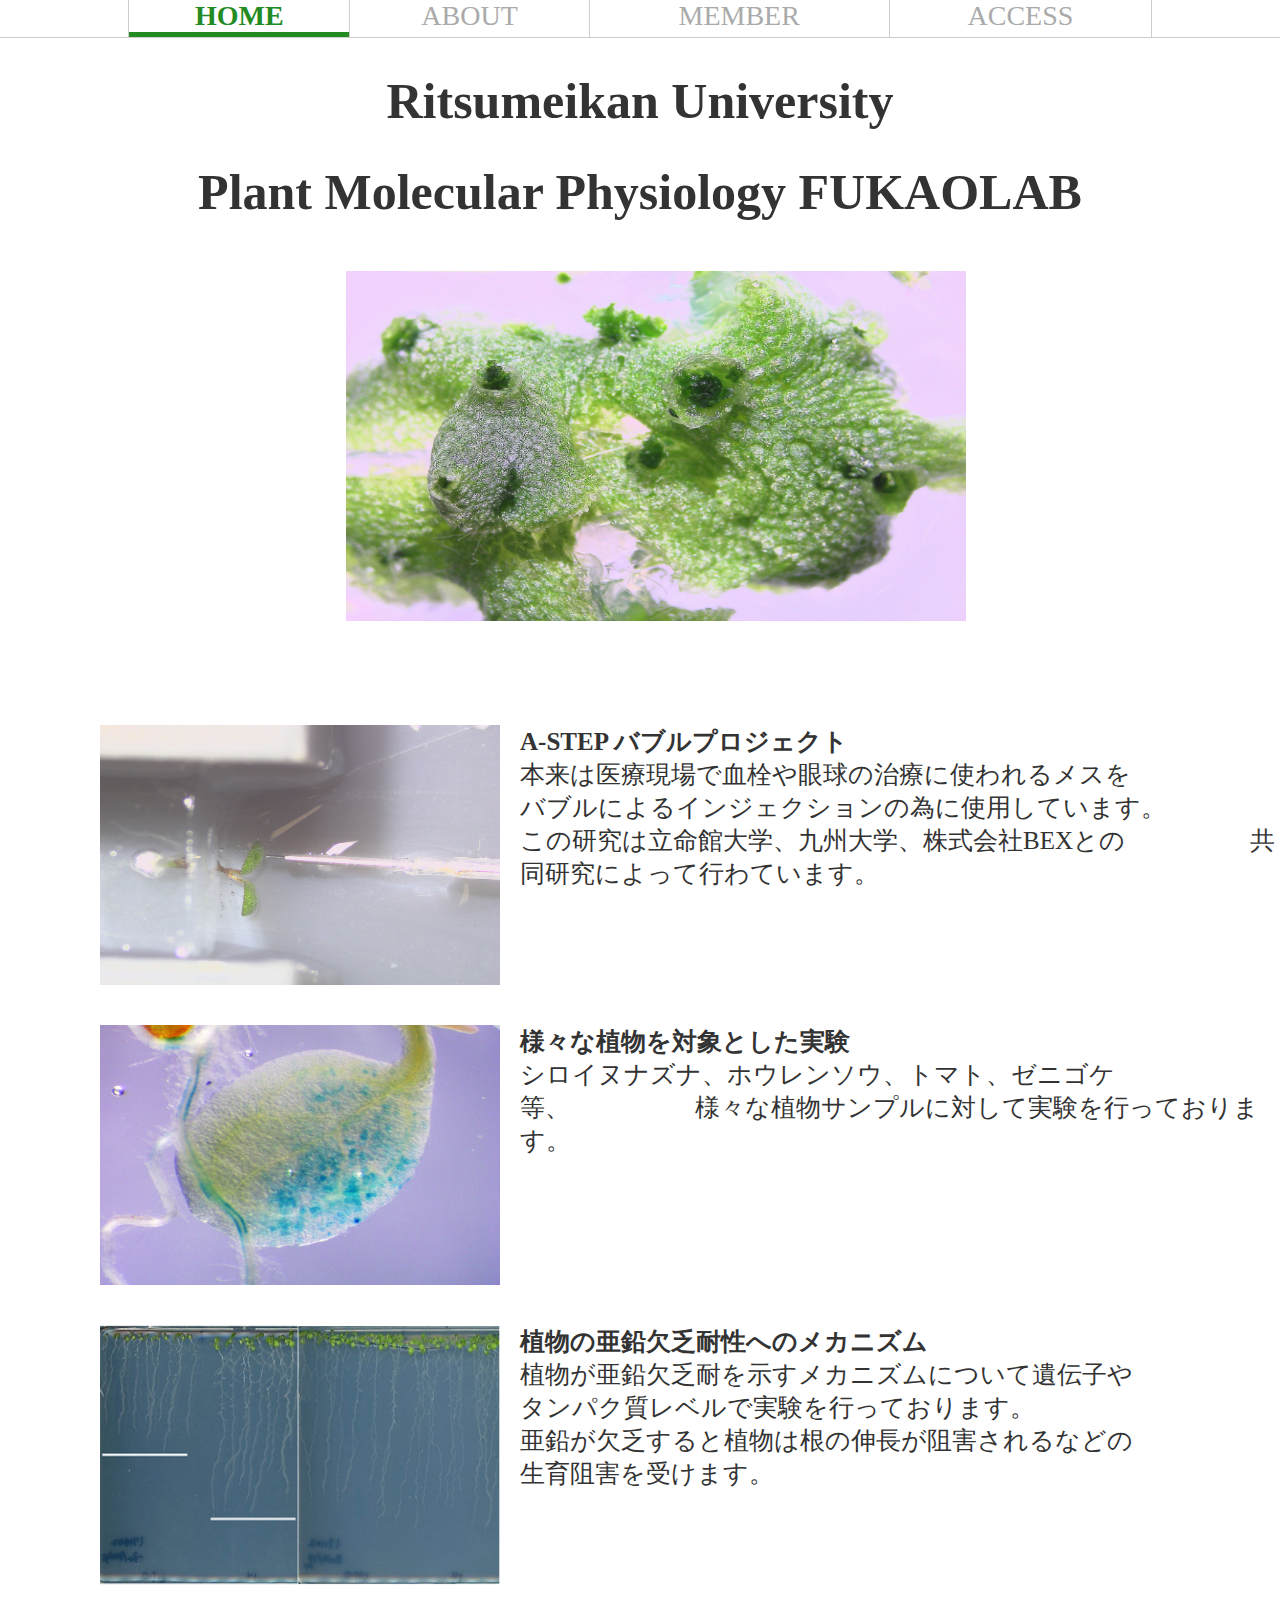
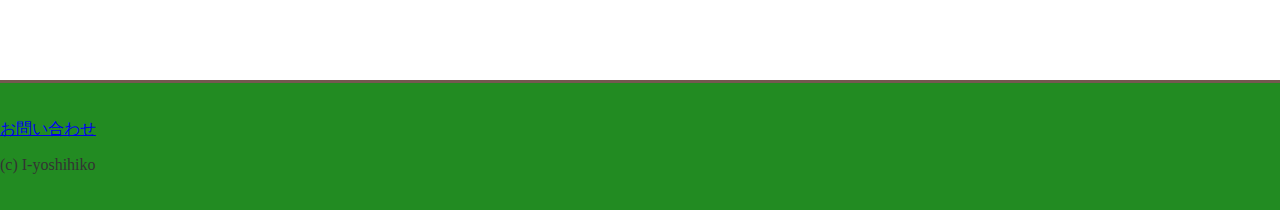
<file: index.html>
<!DOCTYPE html>
<html lang="ja">
 <head>
   <meta charset="utf-8">
   <title> 深尾研</title>
   <link rel="icon" href="favicon.ico">
   <meta name="description" content="深尾教授の研究室です">
   <link rel="stylesheet" href="css/styles.css">
   <link href="https://fonts.googleapis.com/css?family=Kaushan+Script rel="stylesheet">
 </head>
 <body>

   <header>

     <nav>
       <ul>
         <li class="current"><a href="index.html">HOME</a></li>
         <li><a href="about.html">ABOUT</a></li>
         <li><a href="today.html">MEMBER</a></li>
         <li><a href="access.html">ACCESS</a></li>
       </ul>
     </nav>

   </header>
   <div class="contents">

    <h1>Ritsumeikan University</h1>
    <h1> Plant Molecular Physiology FUKAOLAB</h1>

   </div>

       <p id="slideshow">
         <img src="img/zeni.jpg" alt="バブル" width="620" height="350" class="active">
         <img src="img/0301b.jpg" alt="プラスミド２"  width="620" height="350">
         <img src="img/hikaru.jpg" alt="プラスミド"  width="620" height="350">
         <img src="img/0301a.jpg" alt="ゼニゴケ"  width="620" height="350">
       </p>


       <p id="keikou">
         <img src="img/bubble2.jpg" width="400" height="260" alt="顕微鏡のアイコン" align="left" hspace="20">
          <b>A-STEP バブルプロジェクト</b>
          <br>本来は医療現場で血栓や眼球の治療に使われるメスを<br>バブルによるインジェクションの為に使用しています。&emsp;&emsp;&emsp;&emsp;この研究は立命館大学、九州大学、株式会社BEXとの&emsp;&emsp;&emsp;&emsp;&emsp;共同研究によって行わています。

       </p>

       <p class="ms">
       <img src="img/0301.jpg" width="400" height="260" alt="培地のアイコン" align="left" hspace="20">
      <b>様々な植物を対象とした実験</b>

        <br>シロイヌナズナ、ホウレンソウ、トマト、ゼニゴケ等、&emsp;&emsp;&emsp;&emsp;&emsp;様々な植物サンプルに対して実験を行っております。
       </p>

       <p class="pcr">
         <img src="img/matumotosan.png" width="400" height="260" alt="電気泳動" align="left" hspace="20">
         <b>植物の亜鉛欠乏耐性へのメカニズム</b>
         <br>植物が亜鉛欠乏耐を示すメカニズムについて遺伝子や&emsp;&emsp;&emsp;&emsp;&emsp;タンパク質レベルで実験を行っております。
         <br>亜鉛が欠乏すると植物は根の伸長が阻害されるなどの&emsp;&emsp;&emsp;&emsp;&emsp;生育阻害を受けます。
       </p>




   <div id="footer" class="aa">
    <p><a href="mailto:ike7228@gmail.com" target="_blank">お問い合わせ</a></p>
    <p id="copyright">(c) I-yoshihiko</p>
   </div>



   <p id="page-top"><a href="#">PAGE TOP</a></p>
   <script src="https://code.jquery.com/jquery-3.2.1.min.js"></script>
   <script>
     $(function () {
    var topBtn = $('#page-top');
    topBtn.hide();
    //スクロールが500に達したらボタン表示
    $(window).scroll(function () {
        if ($(this).scrollTop() > 100) {
            topBtn.fadeIn();
        } else {
            topBtn.fadeOut();
        }
    });
    //スルスルっとスクロールでトップへもどる
    topBtn.click(function () {
        $('body,html').animate({
            scrollTop: 0
        }, 500);
        return false;
    });

});
   </script>


   <!-- ここからスライドショー -->
   <script type="text/javascript">
function slideSwitch() {
   var $active = $('#slideshow img.active');

   if ( $active.length == 0 ) $active = $('#slideshow img:last');

   var $next =  $active.next().length ? $active.next()
      : $('#slideshow img:first');

   $active.addClass('last-active');

   $next.css({opacity: 0.0})
      .addClass('active')
      .animate({opacity: 1.0}, 1000, function() {
           $active.removeClass('active last-active');
      });
}

$(function() {
   setInterval( "slideSwitch()", 2000 );
});
</script>

<!-- <script>
  var hoi =document.getElementsByTagName('div')[1];
  hoi.addEventListener('change',function(){
    location.href ='http://yahoo.co.jp';
  });
</script> -->




 </body>
</html>
</file>
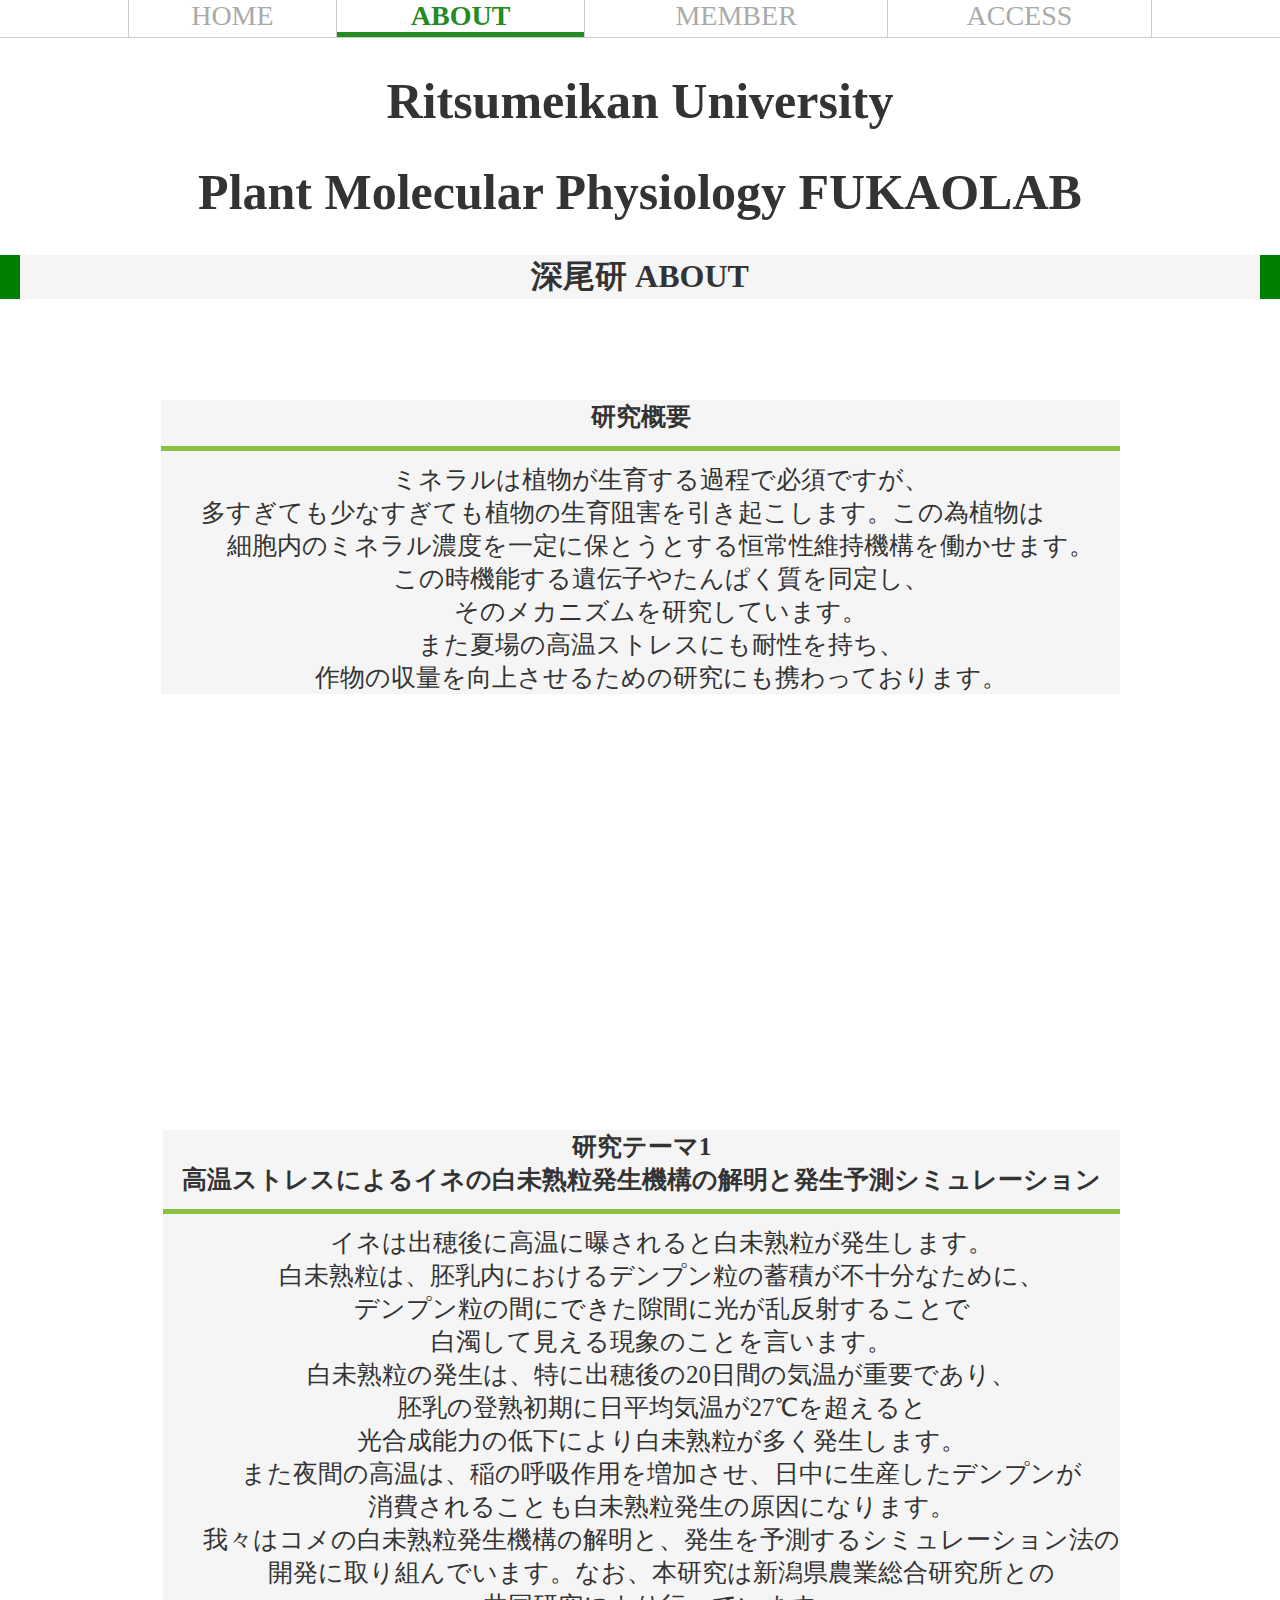
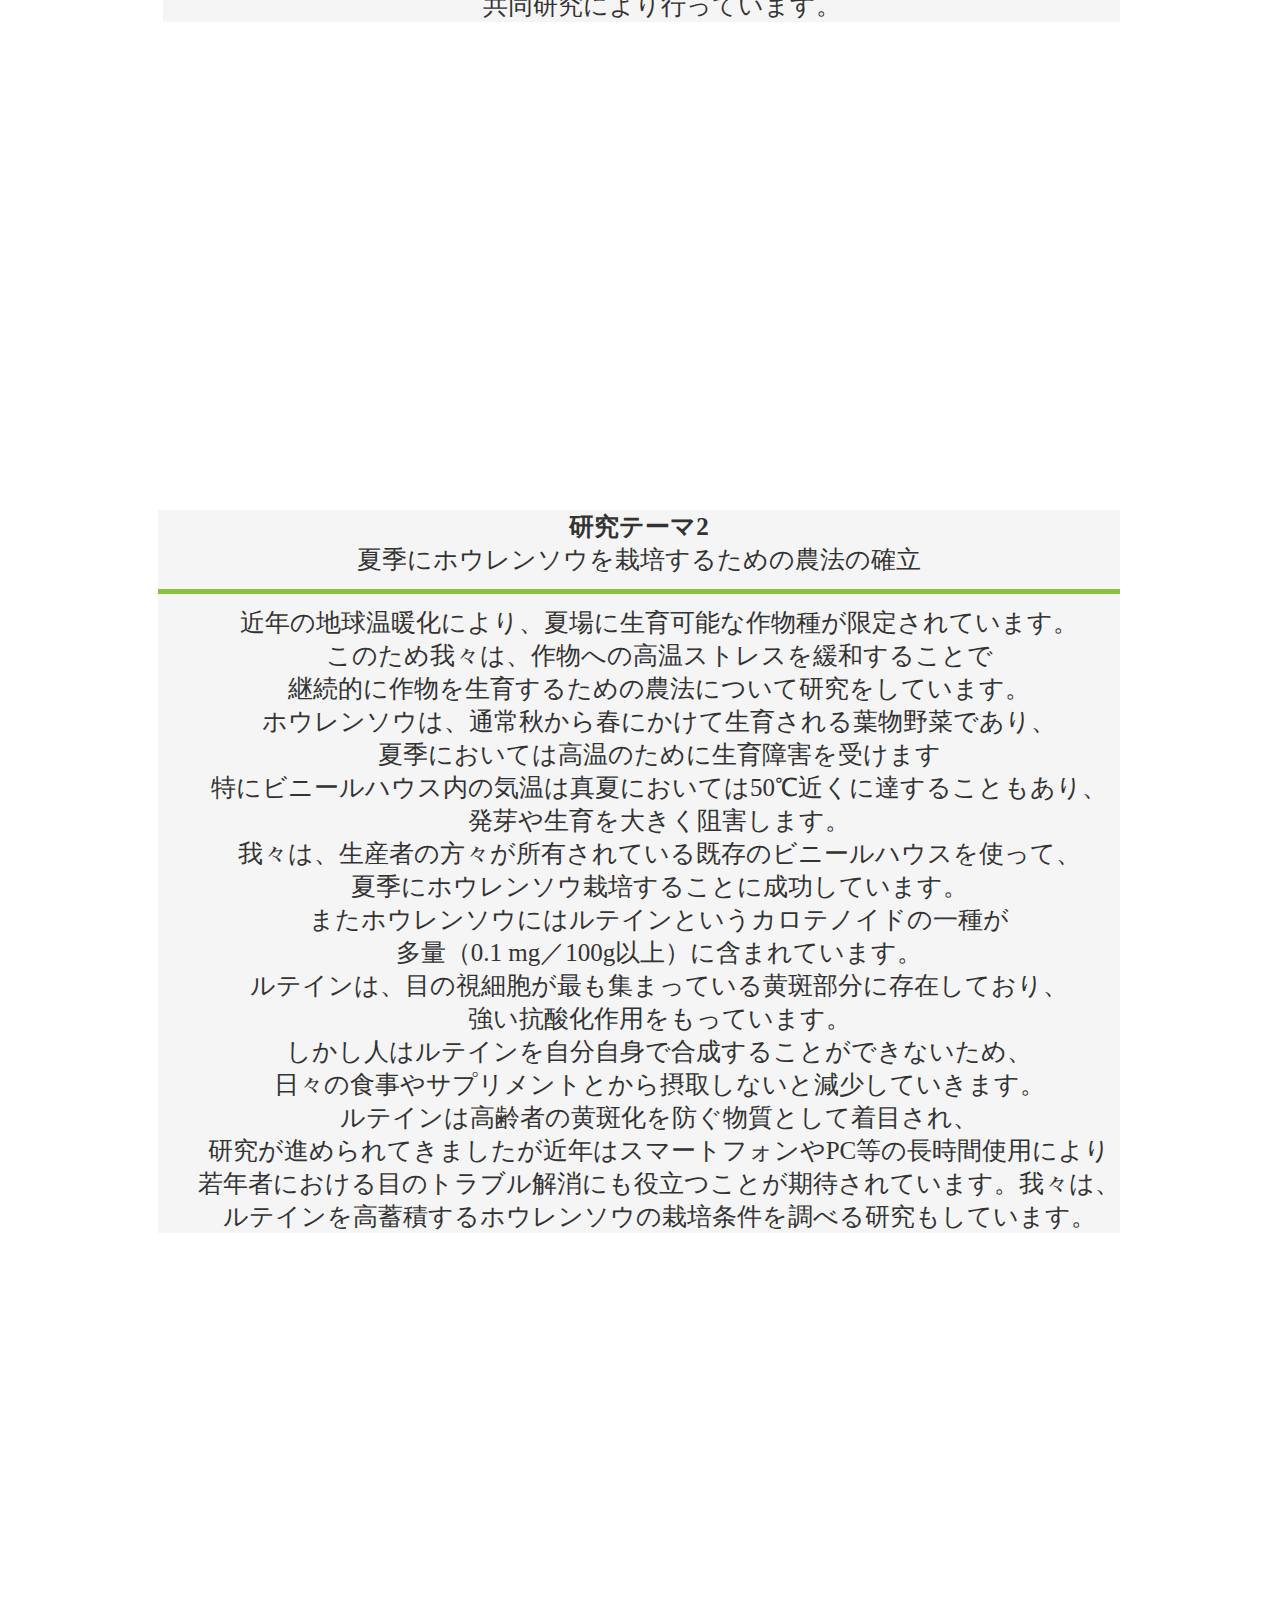
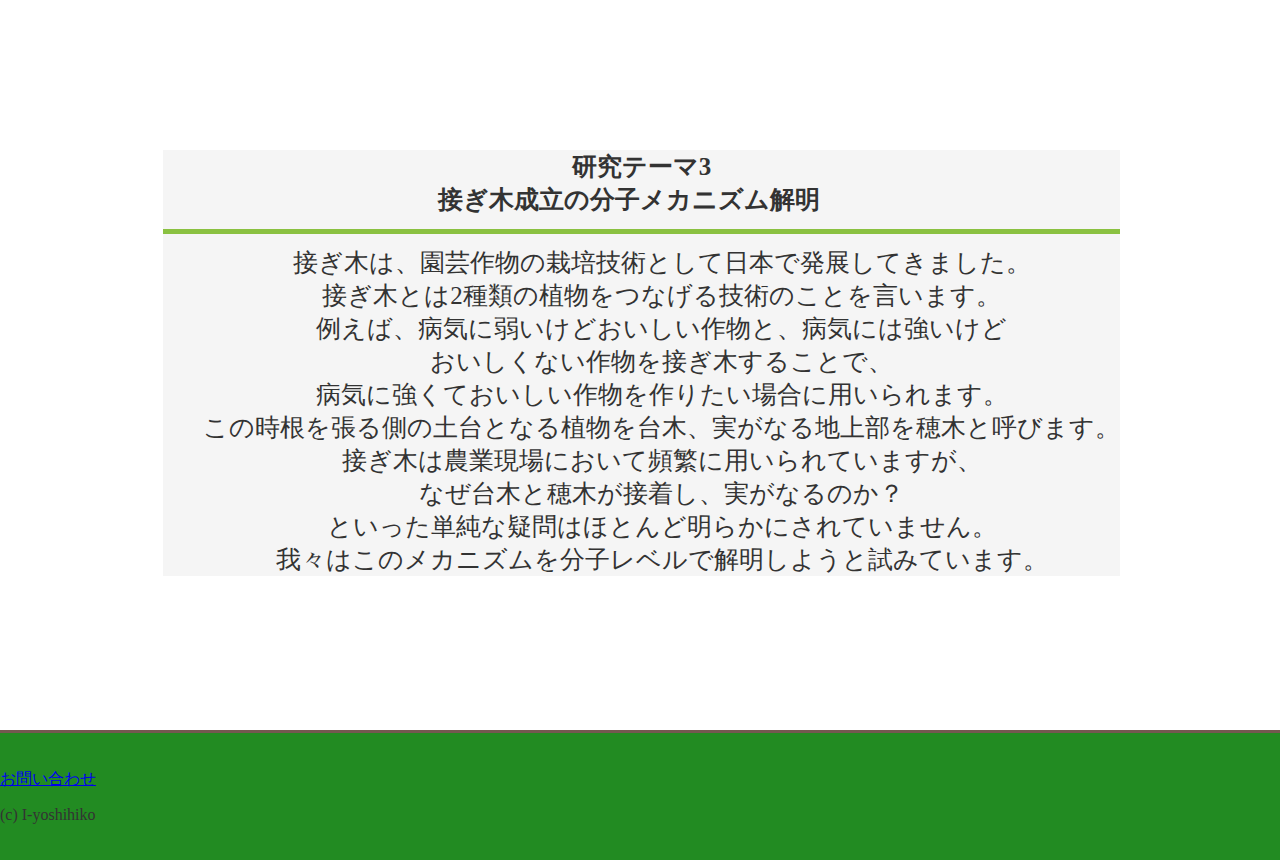
<file: about.html>
<!DOCTYPE html>
<html lang="ja">
 <head>
   <meta charset="utf-8">
   <title> 深尾研</title>
   <link rel="icon" href="favicon.ico">
   <meta name="description" content="深尾教授の研究室です">
   <link rel="stylesheet" href="css/styles.css">
 </head>
 <body>
   <header>
     <nav>
       <ul>
         <li><a href="index.html">HOME</a></li>
         <li class="current"><a href="about.html">ABOUT</a></li>
         <li><a href="today.html">MEMBER</a></li>
         <li><a href="access.html">ACCESS</a></li>
       </ul>
     </nav>

   </header>


  <!-- <section class="about"> -->

     <div class="contents">
       <h1>Ritsumeikan University</h1>
       <h1> Plant Molecular Physiology FUKAOLAB</h1>
     </div>
     <h1  class="gaiyou">深尾研     ABOUT</h1>





     <section  id="fade">
      <dt><b>研究概要</b></dt>
      <hr color="#8ac141" size="5px">
      <dd>ミネラルは植物が生育する過程で必須ですが、<br>多すぎても少なすぎても植物の生育阻害を引き起こします。この為植物は&emsp;&emsp;&emsp;</dd>
      <dd>細胞内のミネラル濃度を一定に保とうとする恒常性維持機構を働かせます。</dd>
      <dd>この時機能する遺伝子やたんぱく質を同定し、<br>そのメカニズムを研究しています。</dd>
      <dd>また夏場の高温ストレスにも耐性を持ち、<br>作物の収量を向上させるための研究にも携わっております。</dd>
    </section>
    <p class="myon fadein" >
     <img src="img/main.jpg" width="940" height="300" alt="培地のアイコン" align="right">
    </p>



    <p class="myon2 fadein">
      <img src="img/kusakusa.webp"width="470" height="300"><img src="img/kusa.webp"width="470" height="300">
    </p>
    <section  id="fade2">
     <dt><b>研究テーマ1</b></dt>
     <dt><b>高温ストレスによるイネの白未熟粒発生機構の解明と発生予測シミュレーション</b></dt>

     <hr color="#8ac141" size="5px">
     <dd>イネは出穂後に高温に曝されると白未熟粒が発生します。<br>白未熟粒は、胚乳内におけるデンプン粒の蓄積が不十分なために、</dd>
     <dd>デンプン粒の間にできた隙間に光が乱反射することで<br>白濁して見える現象のことを言います。</dd>
     <dd>白未熟粒の発生は、特に出穂後の20日間の気温が重要であり、</dd>
     <dd>胚乳の登熟初期に日平均気温が27℃を超えると<br>光合成能力の低下により白未熟粒が多く発生します。</dd>
     <dd>また夜間の高温は、稲の呼吸作用を増加させ、日中に生産したデンプンが<br>消費されることも白未熟粒発生の原因になります。</dd>
     <dd>我々はコメの白未熟粒発生機構の解明と、発生を予測するシミュレーション法の</dd>
     <dd>開発に取り組んでいます。なお、本研究は新潟県農業総合研究所との<br>共同研究により行っています。</dd>
   </section>

   <section  id="fade3">
     <dt><b>研究テーマ2</b></dt>
     <dt>夏季にホウレンソウを栽培するための農法の確立</dt>
     <hr color="#8ac141" size="5px">
     <dd>近年の地球温暖化により、夏場に生育可能な作物種が限定されています。</dd>
     <dd>このため我々は、作物への高温ストレスを緩和することで</dd>
     <dd>継続的に作物を生育するための農法について研究をしています。</dd>
     <dd>ホウレンソウは、通常秋から春にかけて生育される葉物野菜であり、<br>夏季においては高温のために生育障害を受けます</dd>
     <dd>特にビニールハウス内の気温は真夏においては50℃近くに達することもあり、<br>発芽や生育を大きく阻害します。</dd>
     <dd>我々は、生産者の方々が所有されている既存のビニールハウスを使って、<br>夏季にホウレンソウ栽培することに成功しています。</dd>
     <dd>またホウレンソウにはルテインというカロテノイドの一種が<br>多量（0.1 mg／100g以上）に含まれています。</dd>
     <dd>ルテインは、目の視細胞が最も集まっている黄斑部分に存在しており、<br>強い抗酸化作用をもっています。</dd>
     <dd>しかし人はルテインを自分自身で合成することができないため、<br>日々の食事やサプリメントとから摂取しないと減少していきます。</dd>
     <dd>ルテインは高齢者の黄斑化を防ぐ物質として着目され、<br>研究が進められてきましたが近年はスマートフォンやPC等の長時間使用により</dd>
     <dd>若年者における目のトラブル解消にも役立つことが期待されています。我々は、<br>ルテインを高蓄積するホウレンソウの栽培条件を調べる研究もしています。</dd>
   </section>
   <p class="myon2 fadein">
     <img src="img/kusakusa.webp"width="470" height="300"><img src="img/kusa.webp"width="470" height="300">
   </p>


   <section  id="fade4">
     <dt><b>研究テーマ3</b></dt>

     <dt><b>&emsp;&emsp;&emsp;&emsp;&emsp;&emsp;&emsp;&emsp;&emsp;&emsp;接ぎ木成立の分子メカニズム解明&emsp;&emsp;&emsp;&emsp;&emsp;&emsp;&emsp;&emsp;&emsp;&emsp;&emsp;</b></dt>
     <hr color="#8ac141" size="5px">
     <dd>接ぎ木は、園芸作物の栽培技術として日本で発展してきました。</dd>
     <dd>接ぎ木とは2種類の植物をつなげる技術のことを言います。</dd>
     <dd>例えば、病気に弱いけどおいしい作物と、病気には強いけど<br>おいしくない作物を接ぎ木することで、</dd>
     <dd>病気に強くておいしい作物を作りたい場合に用いられます。<br>この時根を張る側の土台となる植物を台木、実がなる地上部を穂木と呼びます。</dd>
     <dd>接ぎ木は農業現場において頻繁に用いられていますが、</dd>
     <dd>なぜ台木と穂木が接着し、実がなるのか？<br>といった単純な疑問はほとんど明らかにされていません。</dd>
     <dd>我々はこのメカニズムを分子レベルで解明しようと試みています。</dd>
   </section>
   <p class="myon3 fadein">
     <img src="img/kusakusakusa.webp"width="470" height="300"><img src="img/kusakusakusakusa.webp"width="470" height="300">
   </p>




    <div id="footer" class="ai">
     <p><a href="mailto:ike7228@gmail.com" target="_blank">お問い合わせ</a></p>
     <p id="copyright">(c) I-yoshihiko</p>
    </div>


   <p id="page-top"><a href="#">PAGE TOP</a></p>

   <script src="https://code.jquery.com/jquery-3.2.1.min.js"></script>
   <script>
   $(function(){
    $(window).scroll(function (){
        $('.fadein').each(function(){
            var targetElement = $(this).offset().top;
            var scroll = $(window).scrollTop();
            var windowHeight = $(window).height();
            if (scroll > targetElement - windowHeight + 350){
                $(this).css('opacity','1');
                $(this).css('transform','translateY(0)');
            }
        });
    });


    var topBtn = $('#page-top');
    topBtn.hide();
    //スクロールが500に達したらボタン表示
    $(window).scroll(function () {
        if ($(this).scrollTop() > 10) {
            topBtn.fadeIn();
        } else {
            topBtn.fadeOut();
        }
    });
    //スルスルっとスクロールでトップへもどる
    topBtn.click(function () {
        $('body,html').animate({
            scrollTop: 0
        }, 500);
        return false;
    });

   });
   </script>



 </body>
</html>
</file>
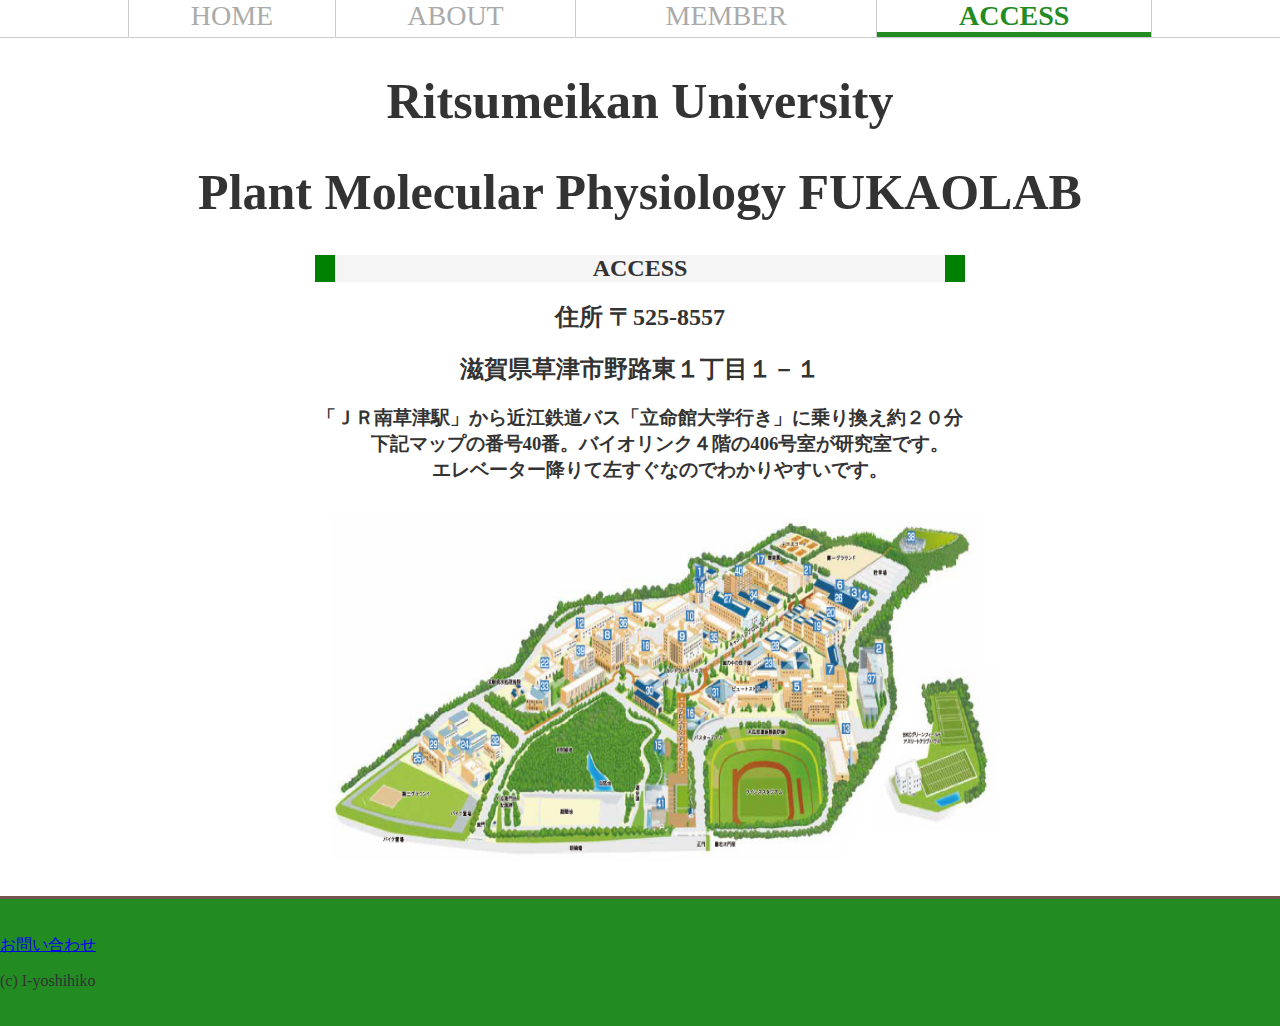
<file: access.html>
<!DOCTYPE html>
<html lang="ja">
 <head>
   <meta charset="utf-8">
   <title> 深尾研</title>
   <link rel="icon" href="favicon.ico">
   <meta name="description" content="深尾教授の研究室です">
   <link rel="stylesheet" href="css/styles.css">
 </head>
 <body>
   <header>
     <nav>
       <ul>
         <li><a href="index.html">HOME</a></li>
         <li><a href="about.html">ABOUT</a></li>
         <li><a href="today.html">MEMBER</a></li>
         <li  class="current"><a href="access.html">ACCESS</a></li>
       </ul>
     </nav>
   </header>

     <div class="contents">
       <h1>Ritsumeikan University</h1>
       <h1> Plant Molecular Physiology FUKAOLAB</h1>
     </div>



   <section class="load"  style ="margin: 0 auto; width: 650px;">
     <h2 class="gaiyou">ACCESS</h2>
     <h2>住所    〒525-8557</h2>
     <h2>滋賀県草津市野路東１丁目１－１</h2>
     <h3>「ＪＲ南草津駅」から近江鉄道バス「立命館大学行き」に乗り換え約２０分<dd>
     下記マップの番号40番。バイオリンク４階の406号室が研究室です。<dd>エレベーター降りて左すぐなのでわかりやすいです。</h3>
     <img src="img/map.jpg" width="700" height="360" alt="マップのアイコン">
   </section>

   <div id="footer" class="bb">
    <p><a href="mailto:ike7228@gmail.com" target="_blank">お問い合わせ</a></p>
    <p id="copyright">(c) I-yoshihiko</p>
   </div>
   <p id="page-top"><a href="#">PAGE TOP</a></p>
   <script src="https://code.jquery.com/jquery-3.2.1.min.js"></script>
   <script>
     $(function () {
    var topBtn = $('#page-top');
    topBtn.hide();
    //スクロールが500に達したらボタン表示
    $(window).scroll(function () {
        if ($(this).scrollTop() > 10) {
            topBtn.fadeIn();
        } else {
            topBtn.fadeOut();
        }
    });
    //スルスルっとスクロールでトップへもどる
    topBtn.click(function () {
        $('body,html').animate({
            scrollTop: 0
        }, 500);
        return false;
        });
    });
   </script>




 </body>
</html>
</file>
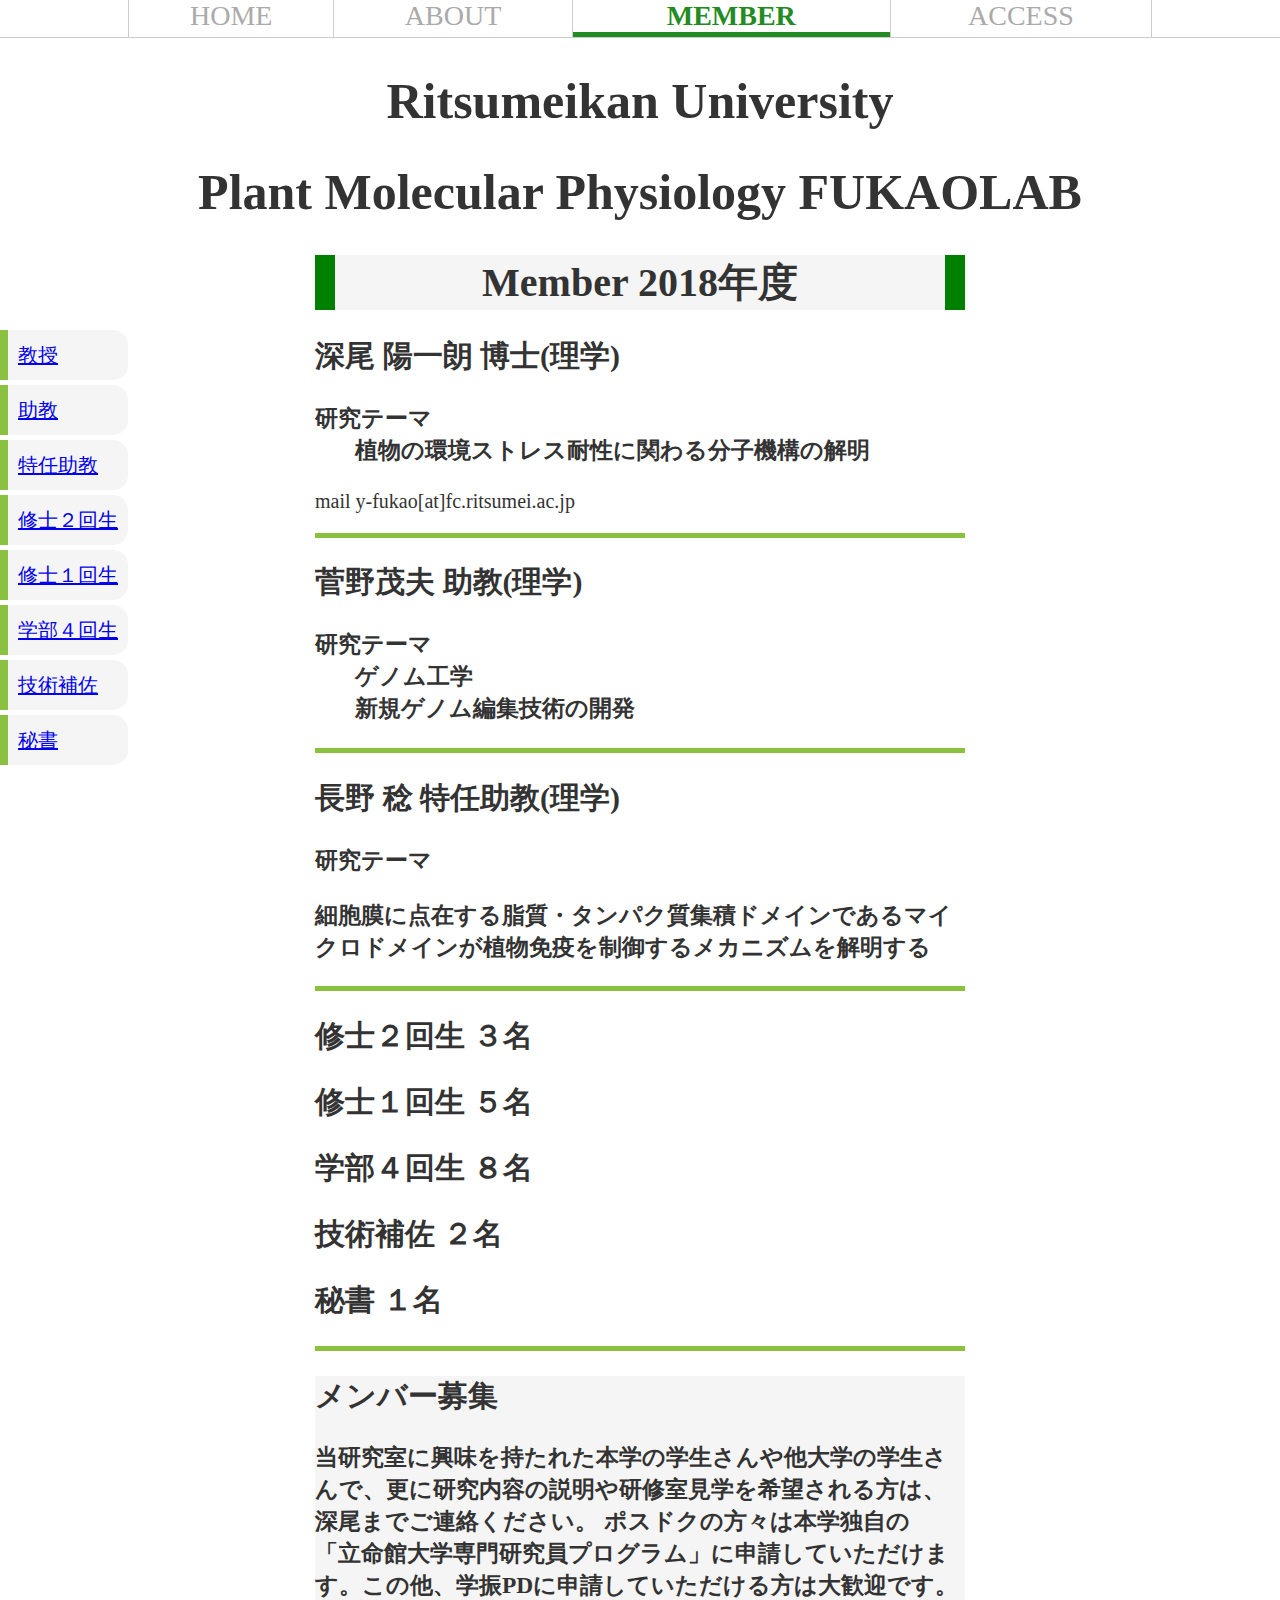
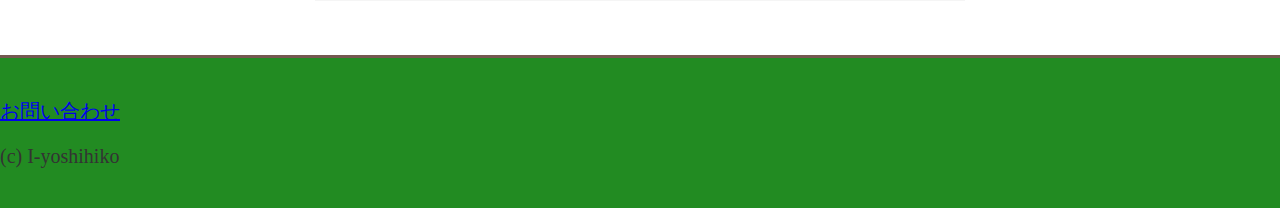
<file: today.html>
<!DOCTYPE html>
<html lang="ja">
 <head>
   <meta charset="utf-8">
   <title> 深尾研</title>
   <link rel="icon" href="favicon.ico">
   <meta name="description" content="深尾教授の研究室です">
   <link rel="stylesheet" href="css/styles.css">
 </head>
 <body>
   <header>
     <nav>
       <ul>
         <li><a href="index.html">HOME</a></li>
         <li><a href="about.html">ABOUT</a></li>
         <li  class="current"><a href="today.html">MEMBER</a></li>
         <li><a href="access.html">ACCESS</a></li>
       </ul>
     </nav>
   </header>
   <div class="contents">
     <h1 >Ritsumeikan University</h1>
     <h1> Plant Molecular Physiology FUKAOLAB</h1>
   </div>
   <div id=koi>
   <div  class="list">
     <ul>
       <li><a href="#kyouju">教授</a></li>
       <li><a href="#jokyou">助教</a></li>
       <li><a href="#tokuninn">特任助教</a></li>
       <li><a href="#gakubu">修士２回生</a></li>
       <li><a href="#gakubu2">修士１回生</a></li>
       <li><a href="#gakubu3">学部４回生</a></li>
       <li><a href="#gakubu4">技術補佐</a></li>
       <li><a href="#gakubu5">秘書</a></li>
      </ul>
   </div>

   <div style ="margin: 0 auto; width: 650px;" >
       <div class="hukao" id="kyouju">
       <h1 class="gaiyou">Member 2018年度</h1>
       <h2>深尾 陽一朗 博士(理学)</h2>
       <h3>研究テーマ<dd>植物の環境ストレス耐性に関わる分子機構の解明</h3>
       <p>mail y-fukao[at]fc.ritsumei.ac.jp</p>
       <hr color="#8ac141" size="5px">
     </div>

     <div class="sugano" id="jokyou">
       <h2>菅野茂夫 助教(理学)</h2>
       <h3>研究テーマ<dd>ゲノム工学<dd>新規ゲノム編集技術の開発</h3>
       <hr color="#8ac141" size="5px">
     </div>


     <div class="nagano" id="tokuninn">
       <h2>長野 稔 特任助教(理学)</h2>
       <h3>研究テーマ</h3>
       <h3>細胞膜に点在する脂質・タンパク質集積ドメインであるマイクロドメインが植物免疫を制御するメカニズムを解明する</h3>

       <hr color="#8ac141" size="5px">
     </div>

     <div class="student">
       <h2 id="gakubu">修士２回生 ３名</h2>
       <h2 id="gakubu2">修士１回生 ５名</h2>
       <h2 id="gakubu3">学部４回生 ８名</h2>
       <h2 id="gakubu4">技術補佐 ２名</h2>
       <h2 id="gakubu5">秘書 １名</h2>
       <hr color="#8ac141" size="5px">
     </div>
     <div  class="bosyuu">
     <h2>メンバー募集</h2>
     <h3>当研究室に興味を持たれた本学の学生さんや他大学の学生さんで、更に研究内容の説明や研修室見学を希望される方は、深尾までご連絡ください。
     ポスドクの方々は本学独自の&nbsp;&thinsp;「立命館大学専門研究員プログラム」に申請していただけます。この他、学振PDに申請していただける方は大歓迎です。
     </h3>
   </div>
   </div>

   <div id="footer" class="ii">
    <p><a href="mailto:ike7228@gmail.com" target="_blank">お問い合わせ</a></p>
    <p id="copyright">(c) I-yoshihiko</p>
   </div>


   <p id="page-top"><a href="#">PAGE TOP</a></p>
 </div>
   <script src="https://code.jquery.com/jquery-3.2.1.min.js"></script>
   <script>
     $(function () {
    var topBtn = $('#page-top');
    topBtn.hide();
    //スクロールが500に達したらボタン表示
    $(window).scroll(function () {
        if ($(this).scrollTop() > 100) {
            topBtn.fadeIn();
        } else {
            topBtn.fadeOut();
        }
    });
    //スルスルっとスクロールでトップへもどる
    topBtn.click(function () {
        $('body,html').animate({
            scrollTop: 0
        }, 500);
        return false;
    });

});
   </script>



 </body>
</html>
</file>
<file: css/styles.css>
body {
 color: #333;
 font-family: verdana;
 margin: 0px;
}

.access{
  border-bottom: 4px solid gray;
}

section{
  text-align: center;
}

section h1{
  font-weight: normal;
  margin-bottom: 10px;
  font-size:60px;
}

section p {
  margin-top: 0px;
  font-size: 14px;
}


.about{
  width: 400px;
  margin: 0 auto 60px;


}

.about p{
  text-align: center;
  font-size:20px;
  margin-bottom:auto;

}

.about h1{
  font-size:40px;
}

.rab{
    background-color:cornsilk;
}

.load p{
  font-size:20px;
  margin-bottom:0px;
}


section{
  font-family:serif;
}
footer{
  font-family:serif;
}

.contents{
  text-align:center
}

.contents h1{
  font-family: 'Vollkorn', serif;
  font-size:50px;
}










.fadein {
  opacity : 0;
  transform: translateY(40px);
  transition: all 0.3s;
}






#fade{
  position:absolute;
  top:400px;
  right:160px;
  font-size:25px;
  background-color:whitesmoke;
}
#fade2{
  position:absolute;
  top:1130px;
  right:160px;
  font-size:25px;
  background-color:whitesmoke;
}
#fade3{
  position:absolute;
  top:2110px;
  right:160px;
  font-size:25px;
  background-color:whitesmoke;
}
#fade4{
  position:absolute;
  top:3350px;
  right:160px;
  font-size:25px;
  background-color:whitesmoke;
}

/* myonはaboutの画像 */
.myon{
  position:absolute;
  top:760px;
  left:163px;
}
.myon2{
  position:absolute;
  top:1730px;
  left:163px;
}
.myon3{
  position:absolute;
  top:2990px;
  left:163px;
}









nav{
  border-bottom:1px solid #ccc;
  /* position:absolute;
  top:100px */

}
nav ul{
  display:table;
  margin:0 auto;
  padding:0;
  width:80%;
  text-align:center;

}
nav ul li{
  display:table-cell;
  min-width: 50%;
  border-right: 1px solid #ccc;
}

nav ul li:first-child{
  border-left:1px solid #ccc;
}

nav ul li a{
  display:block;
  width:100%
  padding:10px 0;
  text-decoration:none;
  color:#aaa;
  /* color:papayawhip; */
  font-size:28px;
  font-family: 'Vollkorn', serif;
}

nav ul li a:hover{
  background-color:#eaf4fc;
  border-bottom:5px solid #eaf4fc;
}
nav ul li.current{
  font-weight:bold;
}


nav ul li.current a{
  border-bottom:5px solid forestgreen;
  color:forestgreen;
  /* color:papayawhip; */
}
#footer {
	margin-top: 30px;
	border-top: 3px solid #745850;
	padding-top: 20px;
	padding-bottom: 20px;
  background-color:forestgreen;
  width:100%;

}
.aa{
  position:absolute;
  top:1650px;
}

.ii{
  position:absolute;
}
.bb{
  position:absolute;

}

#copyright
	text-align: center;
}
#copyright a{
	text-decoration: none;
}



#page-top {
    position: fixed;
    bottom: 20px;
    right: 20px;
    font-size: 80%;
}

#page-top a {
    display: block;
    background: #666;
    color: #fff;
    width: 100px;
    padding: 25px 0;
    text-align: center;
    text-decoration: none;
    border-radius: 10px;
}

#page-top a:hover {
    background: #999;
    text-decoration: none;
}

#keikou{
  position:absolute;
  /* left:20px; */
  top:700px;
  left:80px;
  font-size:25px;
  font-family: 'Vollkorn', serif;

}
.ms{
  position:absolute;
  top:1000px;
  left:80px;
  font-size:25px;
  font-family: 'Vollkorn', serif;

}


.pcr{
  position:absolute;
  top:1300px;
  left:80px;
  font-size:25px;
  font-family: 'Vollkorn', serif;
}


.ai{
  position:absolute;
  top:3900px;
}

/* ここからスライド */
#slideshow{
  /* position:relative;
  width:40px;
  height:26px; */
  position:absolute;
  /* top:1200px; */
  right:60%;
  left:27%;
}
#slideshow img{
  position:absolute;
  top:0;
  left:0;
  z-index:8;
  opacity:0.0;
}
#slideshow img.active{
  z-index:10;
  opacity:1.0;
}
#slideshow img.last-active{
  z-index:9;
}

.gaiyou{
  text-align:center;
  background-color:whitesmoke;
  display:block;
  border-left:20px solid green;
  border-right:20px solid green;
  font-family:serif;
}

.border{
  border-top:2px solid red;
}

.list ul{
  padding: 0;
  position: relative;
}
.list li{
  color:block;
  border-left:solid 8px #8ac141;
  background:whitesmoke;
  margin-bottom:5px;
  line-height:1.5;
  border-radius: 0 15px 15px 0;
  padding:0.5em;
}
.list{
  position:absolute;
  top:310px;
  left:0px;
}
/* :#fcfcfc */

#koi{
  font-family:serif;
  font-size:20px;
}

.bosyuu{
  background:whitesmoke;
}
</file>
